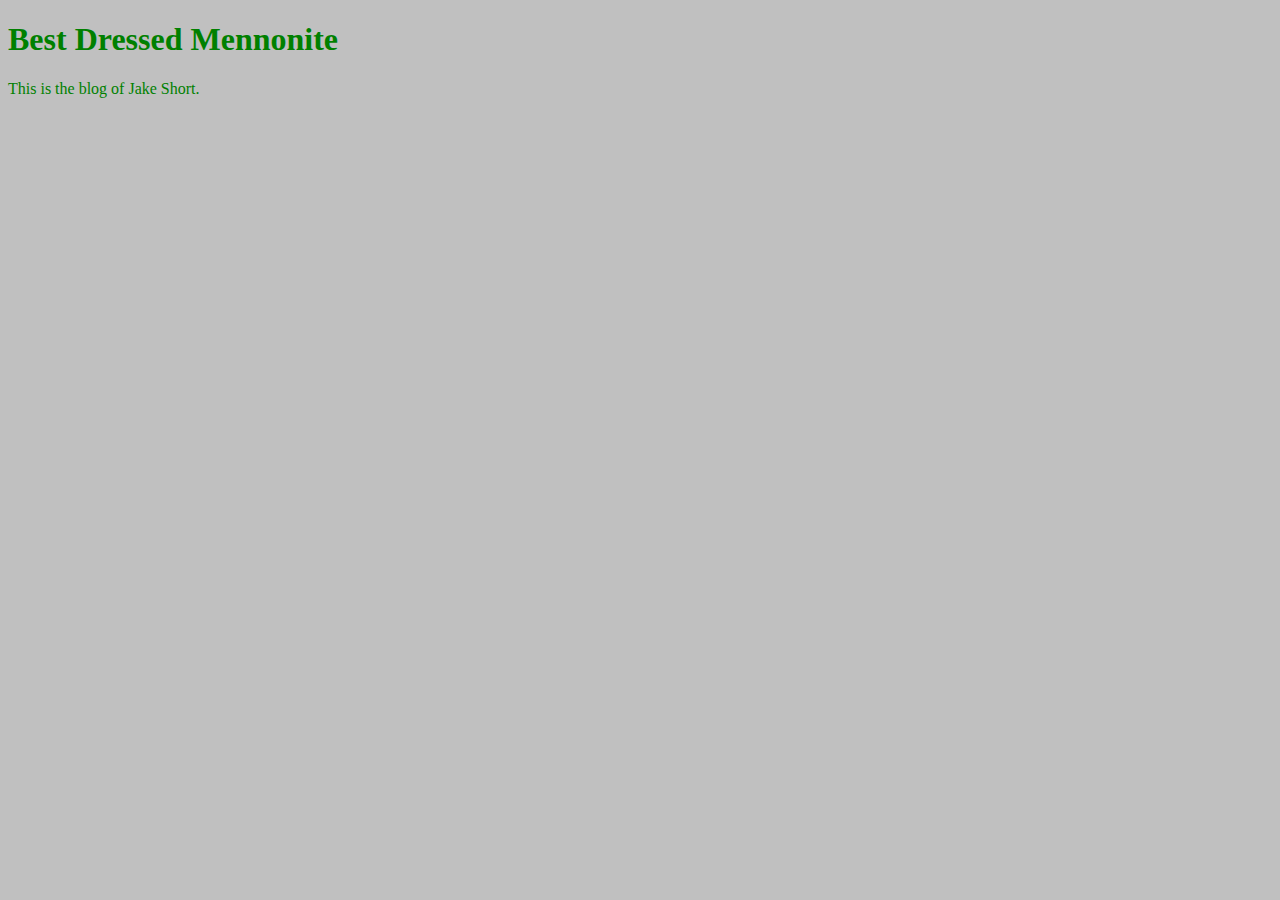
<file: unit_1/index.html>
<!DOCTYPE html>
	<html>
		<head>
			<title>Best Dressed Mennonite</title>
			<link rel="stylesheet" type="text/css" href="css/style.css">
		</head>
		<body>
			<h1>Best Dressed Mennonite</h1>
			<p>This is the blog of Jake Short.</p>
		</body>
	</html>
</file>
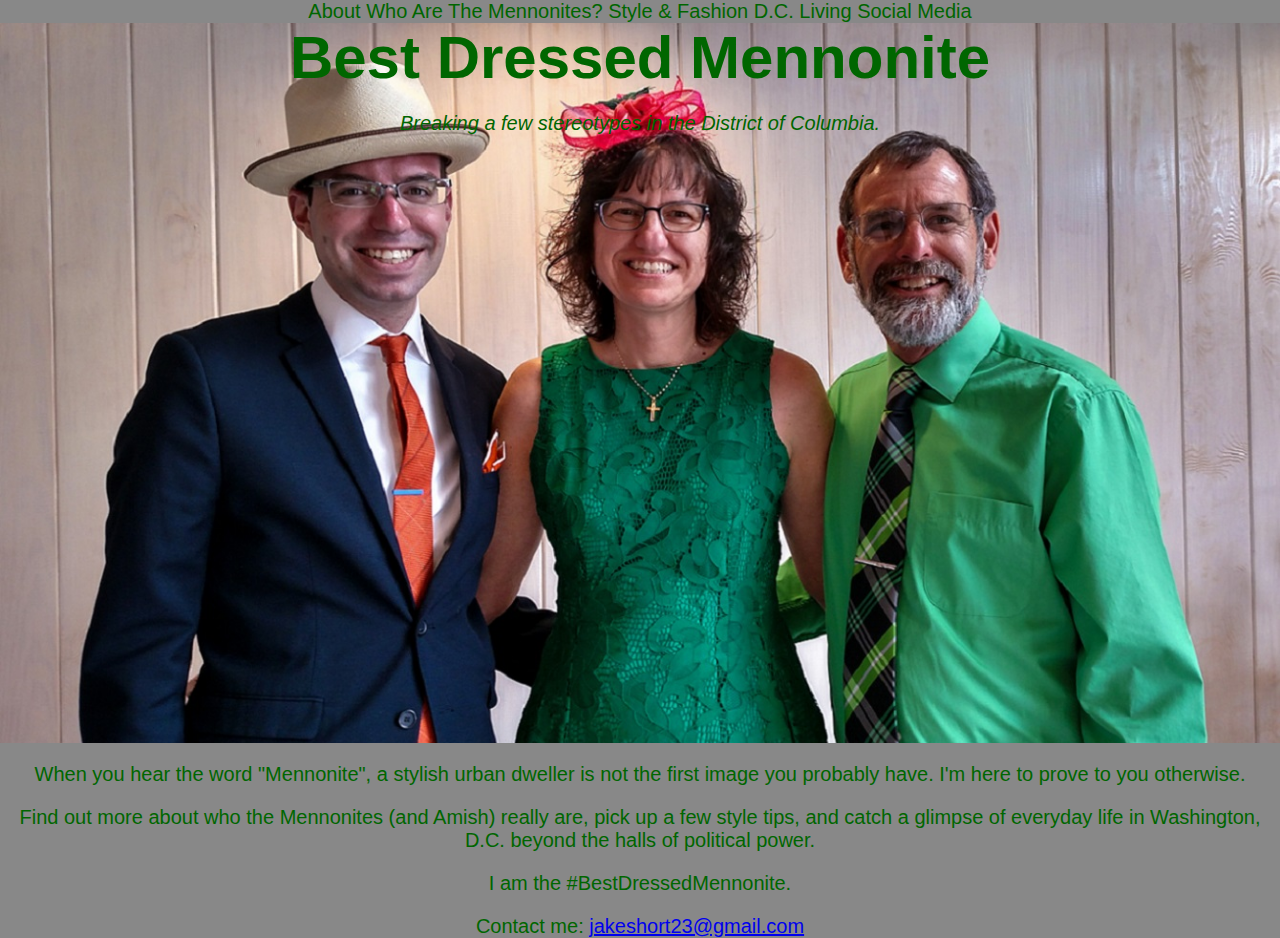
<file: unit_3/index.html>
<!DOCTYPE html>
<html>
<head>
	<link rel="stylesheet" type="text/css" href="css/style.css">
	<title>Best Dressed Mennonite</title>
</head>
<body>
	<header>
		<nav>
			<a href="#about">About</a>
			<a href="#">Who Are The Mennonites?</a>
			<a href="#">Style & Fashion</a>
			<a href="#">D.C. Living</a>
			<a href="#">Social Media</a>
		</nav>
	</header>
	<section id="splash">
		<h1>Best Dressed <span>Mennonite</span></h1>
		<p id="slogan">Breaking a few stereotypes in the District of Columbia.</p>
	</section>
	<section id="about">
		<p>When you hear the word "Mennonite", a stylish urban dweller is not the first image you probably have. I'm here to prove to you otherwise.</p>
	</section>
	<section id="mennonites">
		<p>Find out more about who the Mennonites (and Amish) really are, pick up a few style tips, and catch a glimpse of everyday life in Washington, D.C. beyond the halls of political power.</p>
	</section>
	<p>I am the #BestDressedMennonite.</p>
	<p>Contact me: <a href="mailto:jakeshort23@gmail.com?subject=Hello Jake">jakeshort23@gmail.com</a></p>
</body>
</html>
</file>
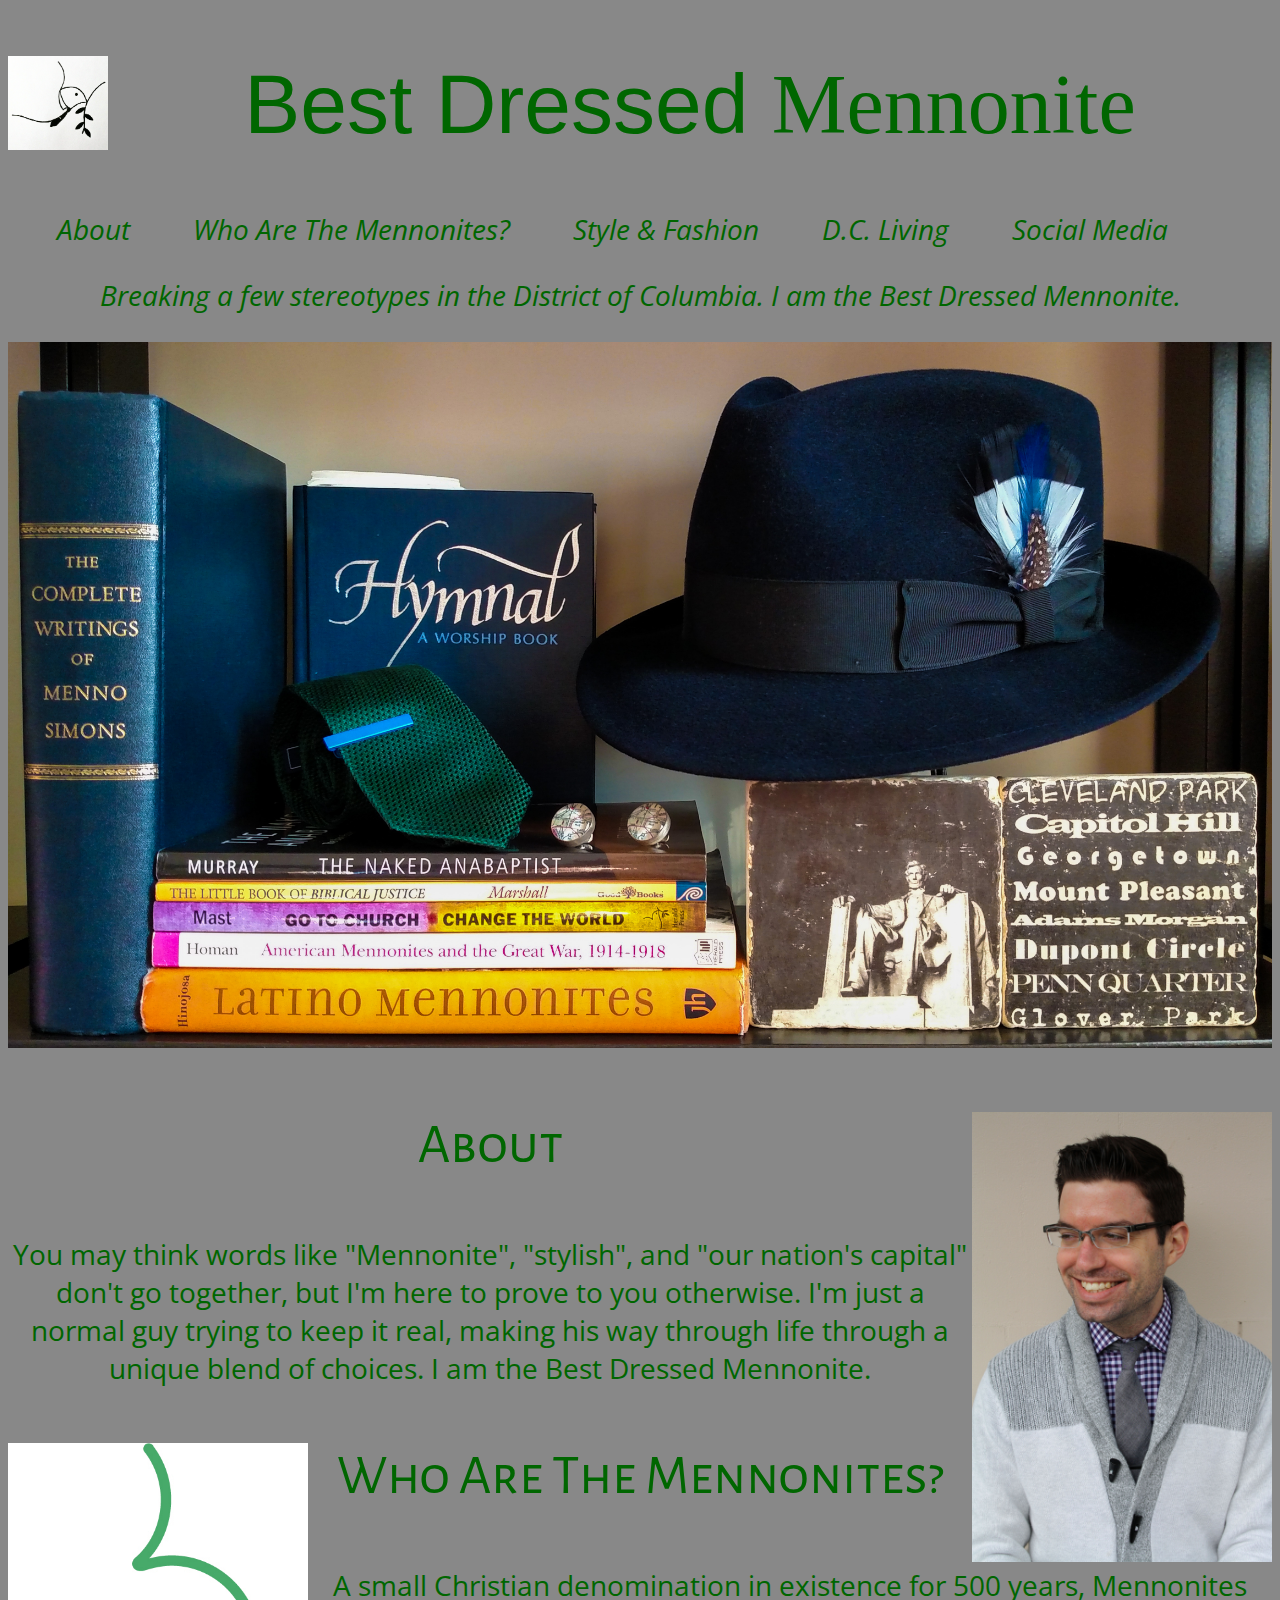
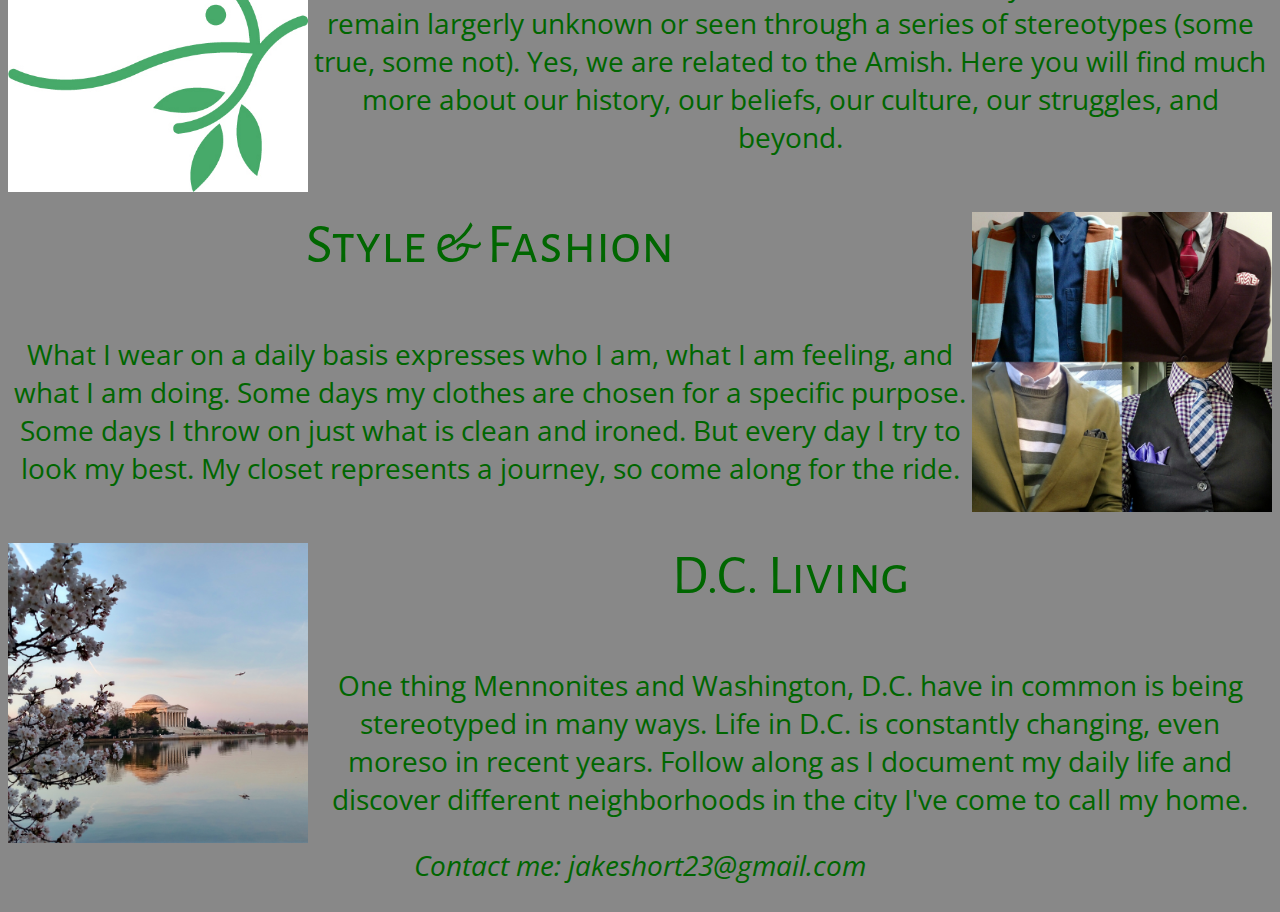
<file: unit_4/index.html>
<!DOCTYPE html>
<html>
<head>
	<link rel="stylesheet" type="text/css" href="css/style.css">
	<link href='https://fonts.googleapis.com/css?family=Open+Sans+Condensed:300' rel='stylesheet' type='text/css'>
	<link href='https://fonts.googleapis.com/css?family=Alegreya+Sans+SC' rel='stylesheet' type='text/css'>
	<title>Best Dressed Mennonite</title>
</head>
<body>
	<img src="images/bdm_logo.jpg" title="Best Dressed Mennonite logo" id="logo">
	<h1>Best Dressed <span>Mennonite</span></h1>
	<header>
		<nav>
	 		<a href="#About">About</a>
	 		<a href="#Mennonites">Who Are The Mennonites?</a>
	 		<a href="#Style">Style & Fashion</a>
	 		<a href="#DC Living">D.C. Living</a>
	 		<a href="#Social Media">Social Media</a>
	 	</nav>
	 </header>
	<p id="slogan">Breaking a few stereotypes in the District of Columbia. I am the Best Dressed Mennonite.</p>
	<img src="images/hero_img.jpg">
	<section id="About">
		<img src="images/headshot.jpg" title="profile picture of Jake Short" class="right">
		<h3><a href="#">About</a></h3>
			<p>You may think words like "Mennonite", "stylish", and "our nation's capital" don't go together, but I'm here to prove to you otherwise. I'm just a normal guy trying to keep it real, making his way through life through a unique blend of choices. I am the Best Dressed Mennonite.</p>
	</section>
	<section id="Mennonites">
		<img src="images/menno_logo.jpg" title="Mennonite symbol" class="left">
		<h3><a href="#">Who Are The Mennonites?</a></h3>
			<p>A small Christian denomination in existence for 500 years, Mennonites remain largerly unknown or seen through a series of stereotypes (some true, some not). Yes, we are related to the Amish. Here you will find much more about our history, our beliefs, our culture, our struggles, and beyond.</p>
	</section>
	<section id="Style">
		<img src="images/style.jpg" title="Menswear" class="right">
		<h3><a href="#">Style & Fashion</a></h3>
			<p>What I wear on a daily basis expresses who I am, what I am feeling, and what I am doing. Some days my clothes are chosen for a specific purpose. Some days I throw on just what is clean and ironed. But every day I try to look my best. My closet represents a journey, so come along for the ride.</p>
	</section>
	<section id="DC Living">
		<img src="images/cherry_blossom_2016.jpg" title="Cherry blossoms at the Jefferson Memorial 2016" class="left">
		<h3><a href="#">D.C. Living</a></h3>
			<p>One thing Mennonites and Washington, D.C. have in common is being stereotyped in many ways. Life in D.C. is constantly changing, even moreso in recent years. Follow along as I document my daily life and discover different neighborhoods in the city I've come to call my home.</p>
	</section>
	
	<section id="Contact">	
		<p>Contact me: <a href="mailto:jakeshort23@gmail.com?subject=Hello Jake">jakeshort23@gmail.com</a></p>
	</section>
</body>
</html>
</file>
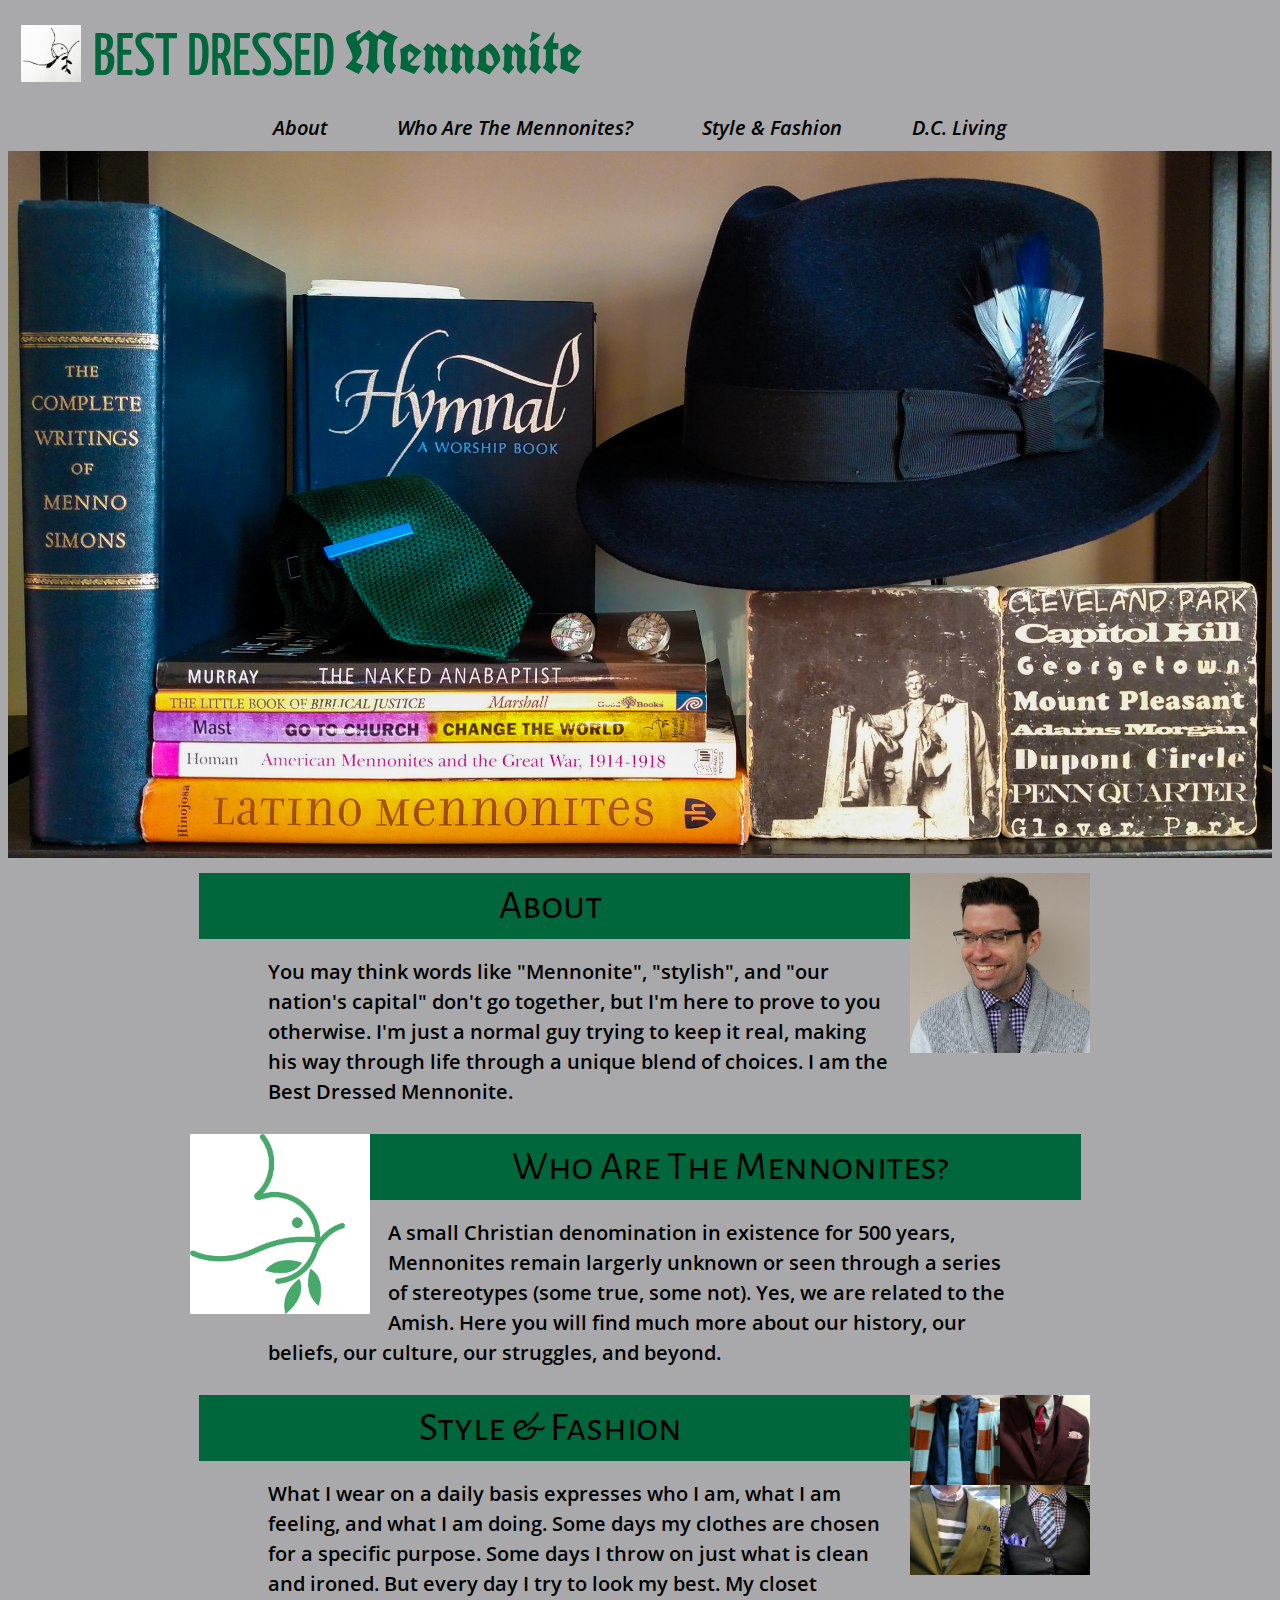
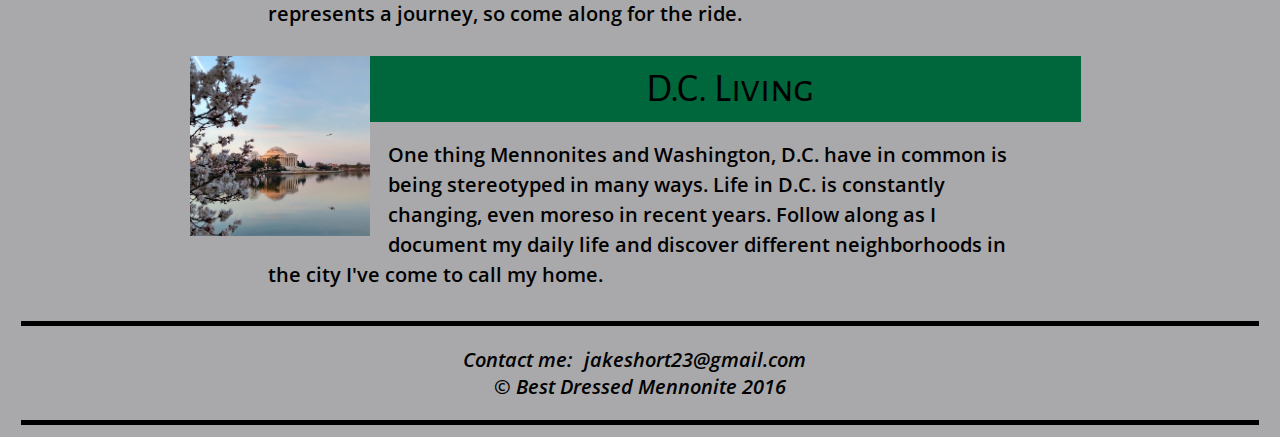
<file: unit_8.5/index.html>
<!DOCTYPE html>
<html>
<head>
	<title>Best Dressed Mennonite</title>
	<link rel="stylesheet" type="text/css" href="css/style.css">
	<link href='https://fonts.googleapis.com/css?family=Open+Sans+Condensed:300' rel='stylesheet' type='text/css'>
	<link href='https://fonts.googleapis.com/css?family=Alegreya+Sans+SC' rel='stylesheet' type='text/css'>
	<link href='https://fonts.googleapis.com/css?family=UnifrakturCook:700' rel='stylesheet' type='text/css'>
	<link href='https://fonts.googleapis.com/css?family=Yanone+Kaffeesatz' rel='stylesheet' type='text/css'>
	<meta name="viewport" content="width=device-width, initial-scale=1">
</head>
<body>
	<header>
	<img src="images/bdm_logo.jpg" title="Best Dressed Mennonite logo" id="logo">
	<h1>BEST DRESSED <span>Mennonite</span></h1>
		<nav>
	 		<a href="#About">About</a>
	 		<a href="#Mennonites">Who Are The Mennonites?</a>
	 		<a href="#Style">Style & Fashion</a>
	 		<a href="#DC-Living">D.C. Living</a>
	 	</nav>
	</header>
	<section class="hero">
	 	<img src="images/hero_img.jpg" title="Best Dressed Mennonite hero image">
	</section>
	<div class="wrapper">
		</section>
		<section id="About" class="clearfix">
			<img src="images/headshot.jpg" title="profile picture of Jake Short" class="right">
			<h3><a href="#">About</a></h3>
				<p>You may think words like "Mennonite", "stylish", and "our nation's capital" don't go together, but I'm here to prove to you otherwise. I'm just a normal guy trying to keep it real, making his way through life through a unique blend of choices. I am the Best Dressed Mennonite.</p>
		</section>
		<section id="Mennonites" class="clearfix">
			<img src="images/menno_logo.jpg" title="Mennonite symbol" class="left">
			<h3><a href="#">Who Are The Mennonites?</a></h3>
				<p>A small Christian denomination in existence for 500 years, Mennonites remain largerly unknown or seen through a series of stereotypes (some true, some not). Yes, we are related to the Amish. Here you will find much more about our history, our beliefs, our culture, our struggles, and beyond.</p>
		</section>
		<section id="Style" class="clearfix">
			<img src="images/style.jpg" title="Menswear" class="right">
			<h3><a href="#">Style & Fashion</a></h3>
				<p>What I wear on a daily basis expresses who I am, what I am feeling, and what I am doing. Some days my clothes are chosen for a specific purpose. Some days I throw on just what is clean and ironed. But every day I try to look my best. My closet represents a journey, so come along for the ride.</p>
		</section>
		<section id="DC-Living" class="clearfix">
			<img src="images/cherry_blossom_2016.jpg" title="Cherry blossoms at the Jefferson Memorial 2016" class="left">
			<h3><a href="#">D.C. Living</a></h3>
				<p>One thing Mennonites and Washington, D.C. have in common is being stereotyped in many ways. Life in D.C. is constantly changing, even moreso in recent years. Follow along as I document my daily life and discover different neighborhoods in the city I've come to call my home.</p>
		</section>
	</div>
	<footer id="Contact" class="clearfix">
		<div>Contact me:<a href="mailto:jakeshort23@gmail.com?subject=Hello Jake">jakeshort23@gmail.com</a></div>
		<div>&copy; Best Dressed Mennonite 2016</div>
	</footer>
</body>
</html>
</file>
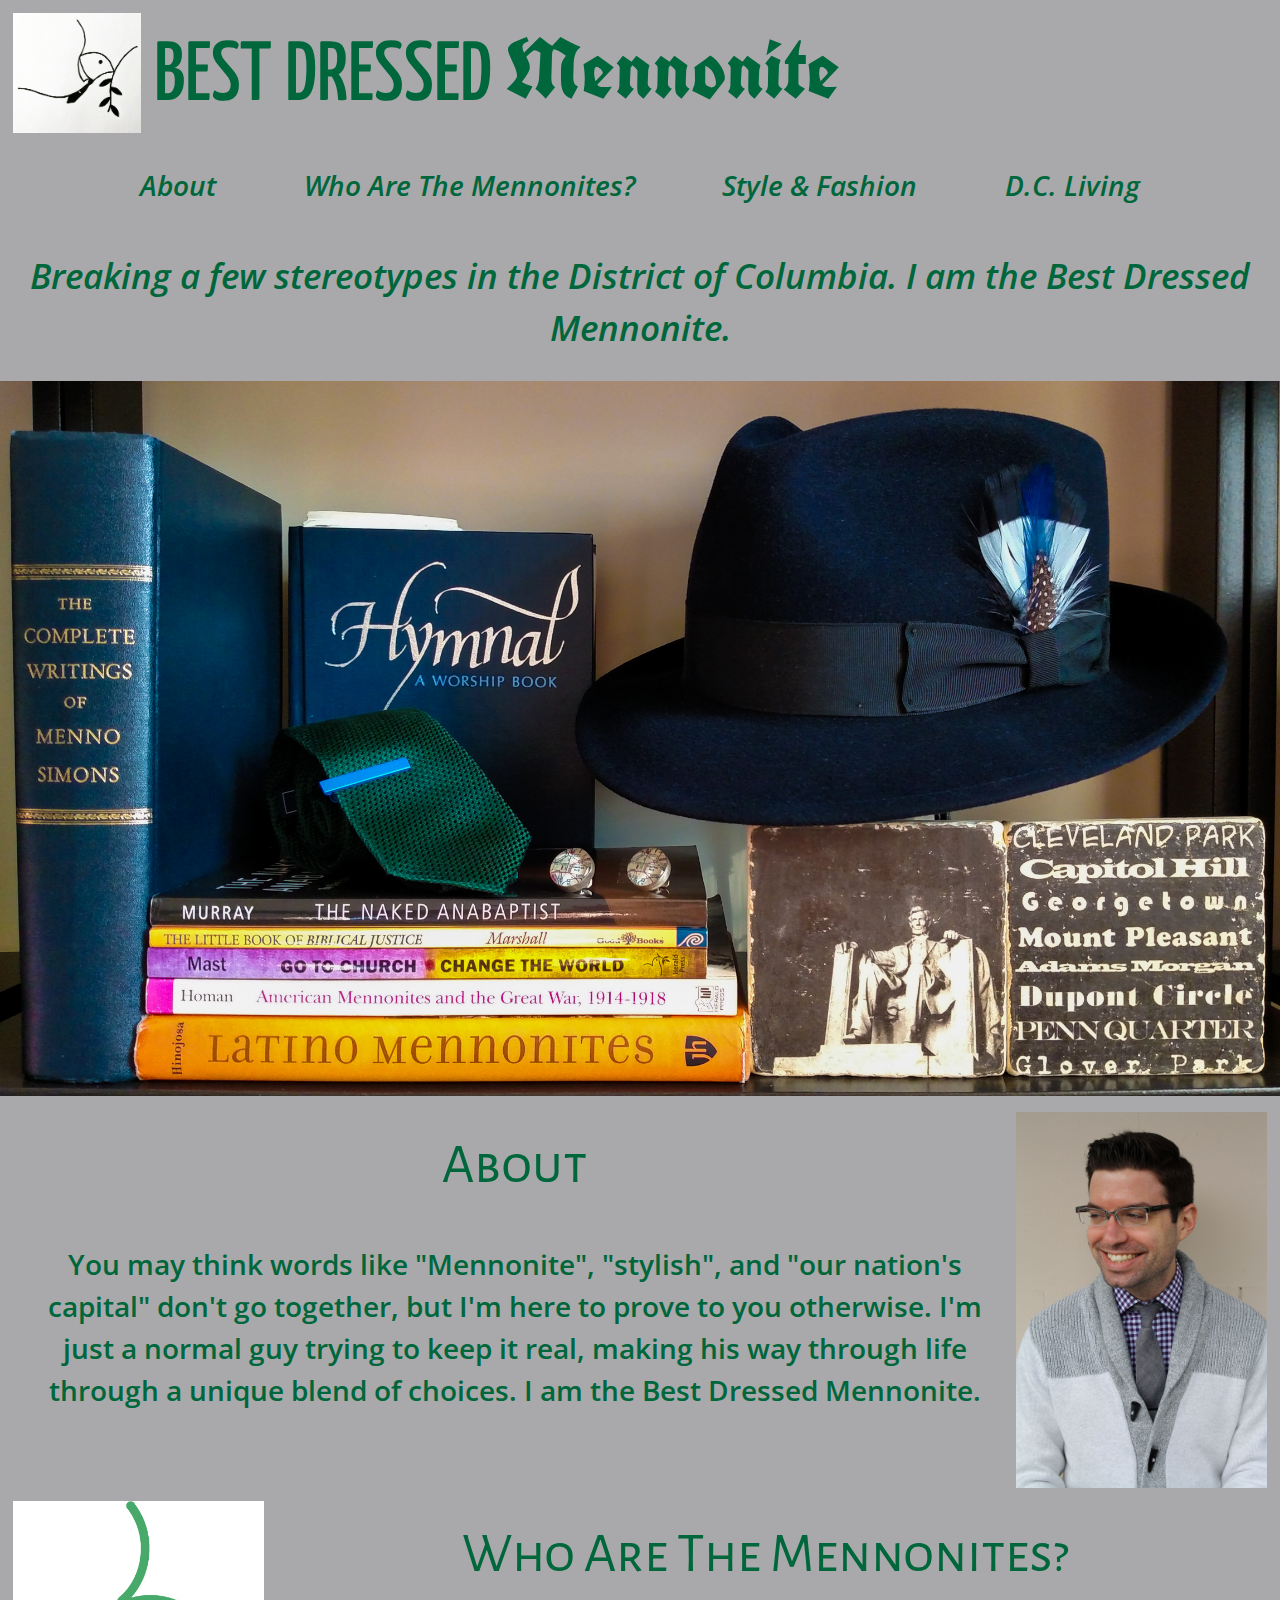
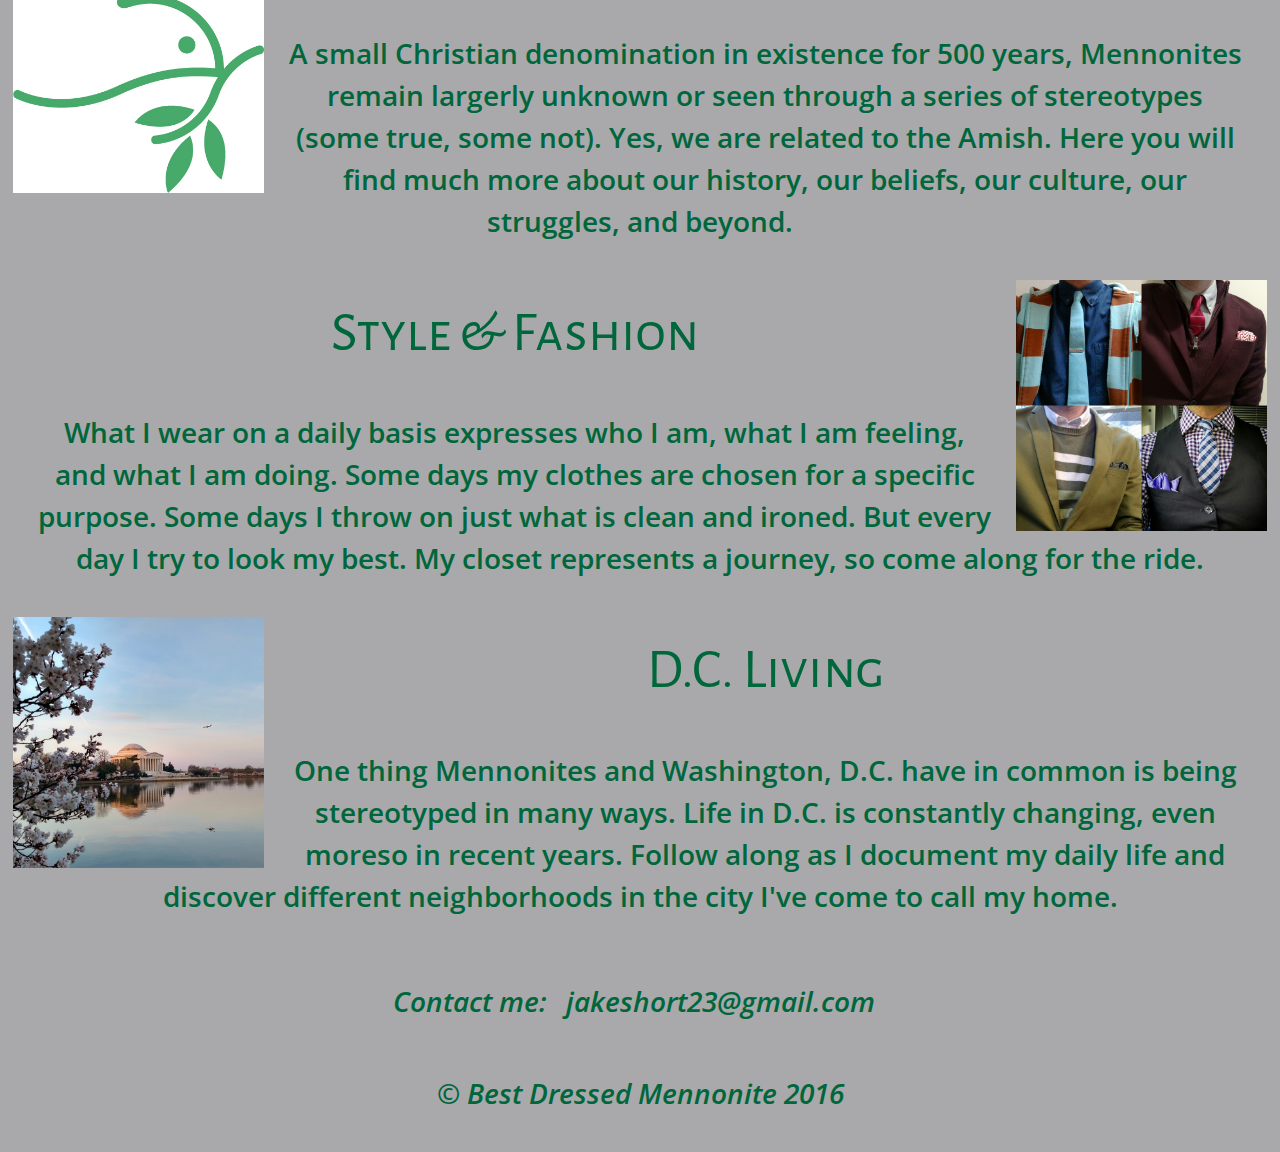
<file: unit_8/index.html>
<!DOCTYPE html>
<html>
<head>
	<title>Best Dressed Mennonite</title>
	<link rel="stylesheet" type="text/css" href="css/reset.css">
	<link rel="stylesheet" type="text/css" href="css/style.css">
	<link href='https://fonts.googleapis.com/css?family=Open+Sans+Condensed:300' rel='stylesheet' type='text/css'>
	<link href='https://fonts.googleapis.com/css?family=Alegreya+Sans+SC' rel='stylesheet' type='text/css'>
	<link href='https://fonts.googleapis.com/css?family=UnifrakturCook:700' rel='stylesheet' type='text/css'>
	<link href='https://fonts.googleapis.com/css?family=Yanone+Kaffeesatz' rel='stylesheet' type='text/css'>
	<meta name="viewport" content="width=device-width, initial-scale=1">
</head>
<body>
	<header>
	<img src="images/bdm_logo.jpg" title="Best Dressed Mennonite logo" id="logo">
	<h1>BEST DRESSED <span>Mennonite</span></h1>
		<nav>
	 		<a href="#About">About</a>
	 		<a href="#Mennonites">Who Are The Mennonites?</a>
	 		<a href="#Style">Style & Fashion</a>
	 		<a href="#DC Living">D.C. Living</a>
	 	</nav>
	 </header>
	<p id="slogan">Breaking a few stereotypes in the District of Columbia. I am the Best Dressed Mennonite.</p>
	<img src="images/hero_img.jpg">
	<section id="About" class="clearfix">
		<img src="images/headshot.jpg" title="profile picture of Jake Short" class="right">
		<h3><a href="#">About</a></h3>
			<p>You may think words like "Mennonite", "stylish", and "our nation's capital" don't go together, but I'm here to prove to you otherwise. I'm just a normal guy trying to keep it real, making his way through life through a unique blend of choices. I am the Best Dressed Mennonite.</p>
	</section>
	<section id="Mennonites" class="clearfix">
		<img src="images/menno_logo.jpg" title="Mennonite symbol" class="left">
		<h3><a href="#">Who Are The Mennonites?</a></h3>
			<p>A small Christian denomination in existence for 500 years, Mennonites remain largerly unknown or seen through a series of stereotypes (some true, some not). Yes, we are related to the Amish. Here you will find much more about our history, our beliefs, our culture, our struggles, and beyond.</p>
	</section>
	<section id="Style" class="clearfix">
		<img src="images/style.jpg" title="Menswear" class="right">
		<h3><a href="#">Style & Fashion</a></h3>
			<p>What I wear on a daily basis expresses who I am, what I am feeling, and what I am doing. Some days my clothes are chosen for a specific purpose. Some days I throw on just what is clean and ironed. But every day I try to look my best. My closet represents a journey, so come along for the ride.</p>
	</section>
	<section id="DC Living" class="clearfix">
		<img src="images/cherry_blossom_2016.jpg" title="Cherry blossoms at the Jefferson Memorial 2016" class="left">
		<h3><a href="#">D.C. Living</a></h3>
			<p>One thing Mennonites and Washington, D.C. have in common is being stereotyped in many ways. Life in D.C. is constantly changing, even moreso in recent years. Follow along as I document my daily life and discover different neighborhoods in the city I've come to call my home.</p>
	</section>
	
	<footer id="Contact" class="clearfix">
		<p>Contact me: <a href="mailto:jakeshort23@gmail.com?subject=Hello Jake">jakeshort23@gmail.com</a></p>
		<p>&copy; Best Dressed Mennonite 2016</p>
	</footer>
</body>
</html>
</file>
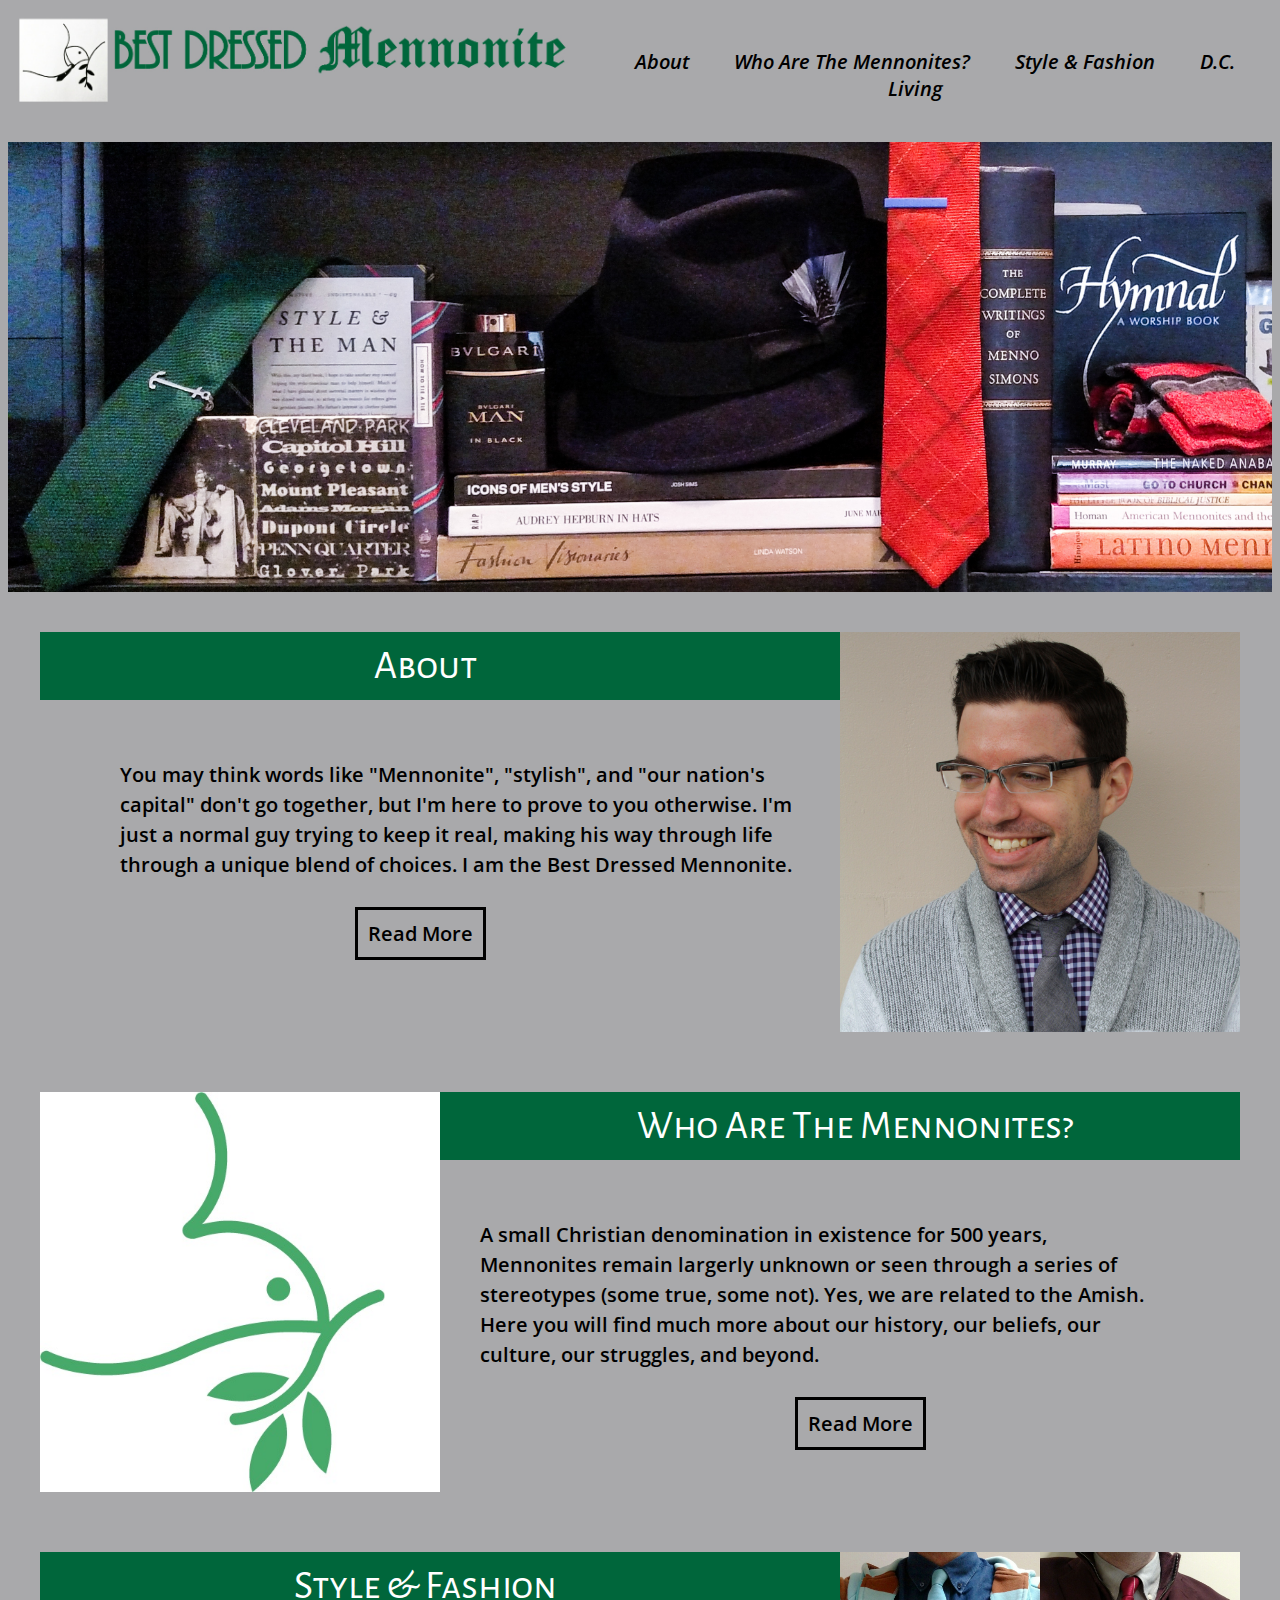
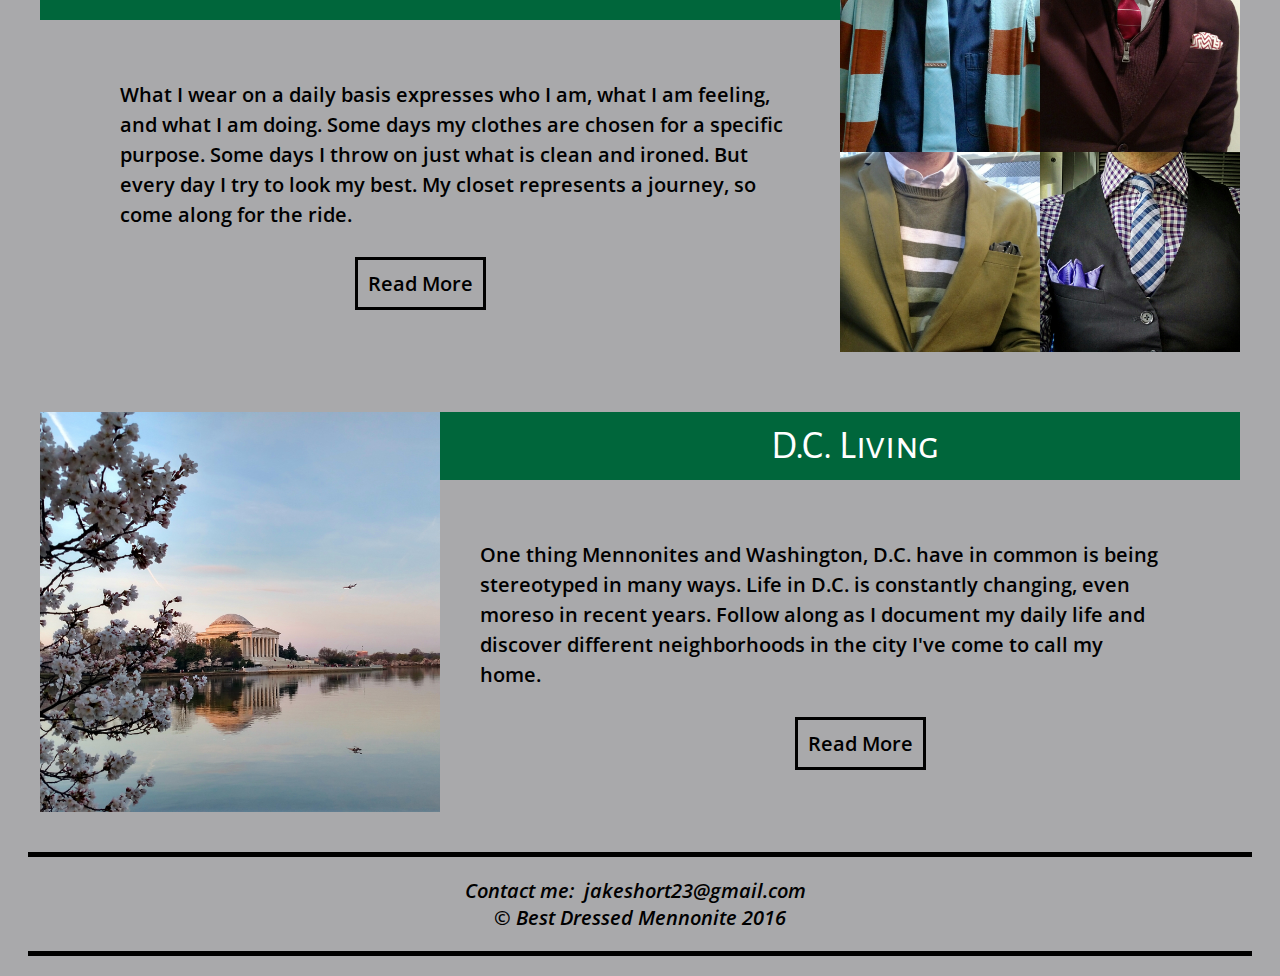
<file: unit_9/index.html>
<!DOCTYPE html>
<html>
<head>
	<title>Best Dressed Mennonite</title>
	<link rel="stylesheet" type="text/css" href="css/style.css">
	<link href='https://fonts.googleapis.com/css?family=Open+Sans+Condensed:300' rel='stylesheet' type='text/css'>
	<link href='https://fonts.googleapis.com/css?family=Alegreya+Sans+SC' rel='stylesheet' type='text/css'>
	<link href='https://fonts.googleapis.com/css?family=UnifrakturCook:700' rel='stylesheet' type='text/css'>
	<link href='https://fonts.googleapis.com/css?family=Yanone+Kaffeesatz' rel='stylesheet' type='text/css'>
	<meta name="viewport" content="width=device-width, initial-scale=1">
</head>
<body>
	<header>
	<img src="images/bdm_logo1.jpg" title="Best Dressed Mennonite logo" id="logo">
		<nav>
	 		<a href="#About">About</a>
	 		<a href="#Mennonites">Who Are The Mennonites?</a>
	 		<a href="#Style">Style & Fashion</a>
	 		<a href="#DC-Living">D.C. Living</a>
	 	</nav>
	</header>
	<div class="hero"></div>
	<div class="wrapper">
		</section>
		<section id="About" class="clearfix">
			<img src="images/headshot.jpg" title="profile picture of Jake Short" class="right">
			<h3>About</h3>
				<p>You may think words like "Mennonite", "stylish", and "our nation's capital" don't go together, but I'm here to prove to you otherwise. I'm just a normal guy trying to keep it real, making his way through life through a unique blend of choices. I am the Best Dressed Mennonite.</p>
				<a href="#" class="More">Read More</a>
		</section>
		<section id="Mennonites" class="clearfix">
			<img src="images/menno_logo.jpg" title="Mennonite symbol" class="left">
			<h3>Who Are The Mennonites?</h3>
				<p>A small Christian denomination in existence for 500 years, Mennonites remain largerly unknown or seen through a series of stereotypes (some true, some not). Yes, we are related to the Amish. Here you will find much more about our history, our beliefs, our culture, our struggles, and beyond.</p>
				<a href="#" class="More">Read More</a>
		</section>
		<section id="Style" class="clearfix">
			<img src="images/style.jpg" title="Menswear" class="right">
			<h3>Style & Fashion</h3>
				<p>What I wear on a daily basis expresses who I am, what I am feeling, and what I am doing. Some days my clothes are chosen for a specific purpose. Some days I throw on just what is clean and ironed. But every day I try to look my best. My closet represents a journey, so come along for the ride.</p>
				<a href="#" class="More">Read More</a>
		</section>
		<section id="DC-Living" class="clearfix">
			<img src="images/cherry_blossom_2016.jpg" title="Cherry blossoms at the Jefferson Memorial 2016" class="left">
			<h3>D.C. Living</h3>
				<p>One thing Mennonites and Washington, D.C. have in common is being stereotyped in many ways. Life in D.C. is constantly changing, even moreso in recent years. Follow along as I document my daily life and discover different neighborhoods in the city I've come to call my home.</p>
				<a href="#" class="More">Read More</a>
		</section>
	</div>
	<footer id="Contact" class="clearfix">
		<div>Contact me:<a href="mailto:jakeshort23@gmail.com?subject=Hello Jake">jakeshort23@gmail.com</a></div>
		<div>&copy; Best Dressed Mennonite 2016</div>
	</footer>
</body>
</html>
</file>
<file: unit_1/css/style.css>
body {
	background-color: silver;
}

h1, p {
	color: green;
}
</file>
<file: unit_3/css/style.css>
* { margin:0; padding:0; box-sizing:border-box; }
body {
	background-color: #888888;
	color: #006600;
	font-family: "HelveticaNeueLT Std Lt Cn", sans-serif;
	font-size: 20px;
	font-weight: 400;
	text-align: center;
}
h1 {
	font-family: "Ar Bonnie", sans-serif;
	font-size: 3em;
	font-weight: 600;
}
p {
	margin-top:1em;
}
nav a {
	color: inherit;
	text-align: left;
	text-decoration:none;
}

#splash {
	background:url(../images/hero_1_edited1.jpg);
	background-size:cover;
	background-repeat:no-repeat;
	height:80vh;
}
#slogan {
	font-style: italic;
}
</file>
<file: unit_4/css/style.css>
body {
	background-color: #888888;
	color: #006600;
	font-family: 'Open Sans Condensed', sans-serif;
	font-size: 28px;
	font-weight: 400;
	text-align: center;
}
h1 {
	color: #006600;
	font-family: "Ar Bonnie", sans-serif;
	font-size: 3em;
	font-weight: 500;
	text-align: center;
}
h3 {
	font-family: 'Alegreya Sans SC', sans-serif;
	font-size: 2em;
	font-weight: 400;
}
span {
	font-family: "Old English Text MT", serif;
}
p {
	
}
a {
	color: inherit;
	text-decoration: none;
}
nav a {
	font-style: italic;
	margin-right: 2em;
}
img {
	size: cover;
	width: 100%;
}
.right {
	width: 300px;
	float: right;
}
.left {
	width: 300px;
	float: left;
}
#logo {
	float: left;
	width: 100px;
}
#slogan {
	font-style: italic;
}
#Contact {
	font-style: italic;
}
</file>
<file: unit_8.5/css/style.css>
body {
	background-color: #A9A9AB;
	color: #000;
	font-family: 'Open Sans Condensed', sans-serif;
	font-size: 20px;
	font-weight: 400;
	text-align: center;
}
h1 {
	color: #00663B;
	font-family: "Yanone Kaffeesatz", sans-serif;
	font-size: 3em;
	font-weight: 500;
	text-align: left;
	padding: 0 2 0 0;
	margin: 1%;
	/*background-color: red;*/
}
h3 {
	font-family: 'Alegreya Sans SC', sans-serif;
	font-size: 2em;
	font-weight: 400;
	padding: 1%;
	margin: 1%;
	background-color: #00663B;
}
h3 a {
	padding: 1%;
	/*background-color: orange;*/
}
h3 a:hover {
	border-style: solid;
	border-width: 2%;
	border-color: inherit;
}
span {
	font-family: "UnifrakturCook", cursive;
}
p {
	padding: 0 3em;
	text-align: left;
	line-height: 1.5em;
	font-weight: 600;
	margin: 2%;
	/*background-color: blue;*/
}
a {
	color: inherit;
	text-decoration: none;
	padding: 1%;
}
a:hover {
	color: #FFF;
}
nav {
	padding: .5em;
}
nav a {
	font-style: italic;
	font-weight: 600;
	padding: 1;
	margin: 1em;
	/*background-color: orange;*/
}
/*img {
	size: cover;
	width: 100%;
}*/
/*section {
	max-width: 900px;
	display: block;
	margin: auto;
}*/
footer {
	border-top: solid;
	border-bottom: solid;
	border-width: .25em;
	border-color: #000;
	font-weight: 600;
	text-align: center;
	padding: 1em;
	margin: 1%;
}
/*div {
	text-align: center;
	font-weight: 600;
	color: #FFF;
}*/
.hero img {
	size: cover;
	width: 100%;
}
.wrapper {
	max-width: 900px;
	display: block;
	margin: auto;
}
.right {
	width: 20%;
	float: right;
	padding: 0 0 0 2%;
}
.left {
	width: 20%;
	float: left;
	padding: 0 2% 0 0;
}
.clearfix:after {
	visibility: hidden;
	display: block;
	font-size: 0;
	content: " ";
	clear: both;
	height: 0;
}
#logo {
	width: 3em;
	padding: 1%;
	float: left;
}
#Contact {
	font-style: italic;
	text-align: center;
}
@media only screen and (max-width: 1055px) {
	#slogan {
		font-size: 1em;
	}
}
@media only screen and (max-width: 880px) {
	nav a {
		display: block;
		float: none;
		width: auto;
		padding: .25em 0;
		margin: 0;
	}
	h1 {
		font-size: 2em;
	}
	#logo {
		width: 10%;
	}
}
@media only screen and (max-width: 560px) {
	h1 {
		font-size: 1.5em;
	}
	#logo {
		width: 15%;
	}
	nav {
		font-size: .75em;
	}
	#slogan {
		display: none;
	}
	h3 {
		font-size: 1em;
	}
	p {
		font-size: .75em;
	}
	.right{
		float: none;
		width: 50%;
	}
	.left {
		float: none;
		width: 50%;
	}
}
</file>
<file: unit_8/css/style.css>
body {
	background-color: #A9A9AB;
	color: #00663B;
	font-family: 'Open Sans Condensed', sans-serif;
	font-size: 28px;
	font-weight: 400;
	text-align: center;
}
h1 {
	color: #00663B;
	font-family: "Yanone Kaffeesatz", sans-serif;
	font-size: 3em;
	font-weight: 500;
	text-align: left;
	padding: 2%;
	/*background-color: red;*/
}
h3 {
	font-family: 'Alegreya Sans SC', sans-serif;
	font-size: 2em;
	font-weight: 400;
	padding: 2%;
	/*background-color: purple;*/
}
h3 a {
	padding: 1%;
	/*background-color: orange;*/
}
span {
	font-family: "UnifrakturCook", cursive;
}
p {
	padding: 2%;
	text-align: justify-all;
	line-height: 1.5em;
	font-weight: 600;
	/*background-color: blue;*/
}
a {
	color: inherit;
	text-decoration: none;
	padding: 1%;
}
nav {
	padding: 2%;
}
nav a {
	font-style: italic;
	font-weight: 600;
	padding: 1%;
	margin: 1em;
	/*background-color: orange;*/
}
nav a:hover {
	border-bottom: solid;
	border-color: inherit;
	border: 2%;
}
img {
	size: cover;
	width: 100%;
}
section {
	border-style: solid;
	border-width: 2%;
	border-color: #000;
	margin: 1%;
}
footer {
	border-style: solid;
	border-width: 2%;
	border-color: #000;
	margin: 1%;
}
.right {
	width: 20%;
	float: right;
	padding: 0 0 0 2%;
}
.left {
	width: 20%;
	float: left;
	padding: 0 2% 0 0;
}
.clearfix:after {
	visibility: hidden;
	display: block;
	font-size: 0;
	content: " ";
	clear: both;
	height: 0;
}
#logo {
	float: left;
	width: 10%;
	padding: 1%;
}
#slogan {
	font-style: italic;
	font-weight: 600;
	font-size: 1.25em;
	padding: 2%;
}
#Contact {
	font-style: italic;
	text-align: center;
}
@media only screen and (max-width: 1055px) {
	#slogan {
		font-size: 1em;
	}
}
@media only screen and (max-width: 880px) {
	nav a {
		float: none;
		width: auto;
		padding: .25em 0;
	}
	h1 {
		font-size: 2em;
	}
	#logo {
		width: 10%;
	}
}
@media only screen and (max-width: 560px) {
	h1 {
		font-size: 1.5em;
	}
	#logo {
		width: 15%;
	}
	nav {
		font-size: .75em;
	}
	#slogan {
		display: none;
	}
	h3 {
		font-size: 1em;
	}
	p {
		font-size: .75em;
	}
	.right{
		float: none;
		width: 50%;
	}
	.left {
		float: none;
		width: 50%;
	}
}
</file>
<file: unit_9/css/style.css>
{margin: 0; padding: 0; box-sizing: border-box;}
body {
	background-color: #A9A9AB;
	color: #000;
	font-family: 'Open Sans Condensed', sans-serif;
	font-size: 20px;
	font-weight: 600;
	text-align: center;
}
h3 {
	font-family: 'Alegreya Sans SC', sans-serif;
	font-size: 2em;
	font-weight: 400;
	color: #FFF;
	padding: .25em;
	background-color: #00663B;
}
h3 a {
	padding: 1%;
}
p {
	padding: 1em 3em;
	text-align: left;
	line-height: 1.5em;
	margin: 1em;
}
a {
	color: inherit;
	text-decoration: none;
	padding: .5em;
}
a:hover {
	color: #FFF;
}
nav {
	padding: 2em 0;
}
nav a {
	font-style: italic;
	font-weight: 600;
	padding: 1em;
}
section {
	padding: 0 0 1em 0;
}
footer {
	border-top: solid;
	border-bottom: solid;
	border-width: .25em;
	border-color: #000;
	font-weight: 600;
	text-align: center;
	padding: 1em;
	margin: 1em;
}
.hero {
	background: url(hero_img2.jpg);
	background-size: cover;
	background-repeat: no-repeat;
	height: 50vh;
	width: 100%;
	max-width: 1360px;
}
.wrapper {
	max-width: 1200px;
	display: block;
	margin: auto;
}
.right {
	width: 20em;
	float: right;
	padding: 0 0 0 2em;
}
.left {
	width: 20em;
	float: left;
	padding: 0 2em 0 0;
}
.clearfix:after {
	visibility: hidden;
	display: block;
	font-size: 0;
	content: " ";
	clear: both;
	height: 0;
}
.More {
	border-style: solid;
	border-width: 2%;
	border-color: inherit;
	padding: .5em;
}
#logo {
	width: 28em;
	padding: .25em;
	float: left;
}
#Contact {
	font-style: italic;
	text-align: center;
}
@media only screen and (max-width: 1145px) {
	#logo {
		float: none;
		padding: 0;
	}
	nav {
		padding: 0 0 .5em 0;
	}
	nav a {
		display: block;
		float: none;
		width: auto;
		padding: .10em 0;
		margin: 0;
	}
	.hero {
		height: 40vh;
	}
}
@media only screen and (max-width: 880px) {
	body {
		font-size: 18px;
	}
	h3 {
		margin: .25em;
	}
	p {
		padding: .25em 3em;
	}
	.More {
		margin: 1em;
	}
}
@media only screen and (max-width: 760px) {
	body {
		font-size: 16px;
	}
}
@media only screen and (max-width: 675px) {
	.right{
		float: none;
		width: 15em;
		padding: 0;
	}
	.left {
		float: none;
		width: 15em;
		padding: 0;
	}
	.hero {
	background: url(hero_img.jpg);
	background-size: cover;
	background-repeat: no-repeat;
	height: 44vh;
	width: 100%;
	}
}
@media only screen and (max-width: 475px) {
	#logo {
		width: 20em;
	}
	p {
		padding: .25em 1em;
	}
	.hero {
		height: 30vh;
	}
}
@media only screen and (max-width: 345px) {
	#logo {
		width: 15em;
	}
	p {
		padding: .25em;
	}
	footer {
		font-size: 14px;
	}
	.hero {
		height: 24vh;
	}
	.right {
		width: 10em;
	}
	.left {
		width: 10em;
	}
}
</file>
